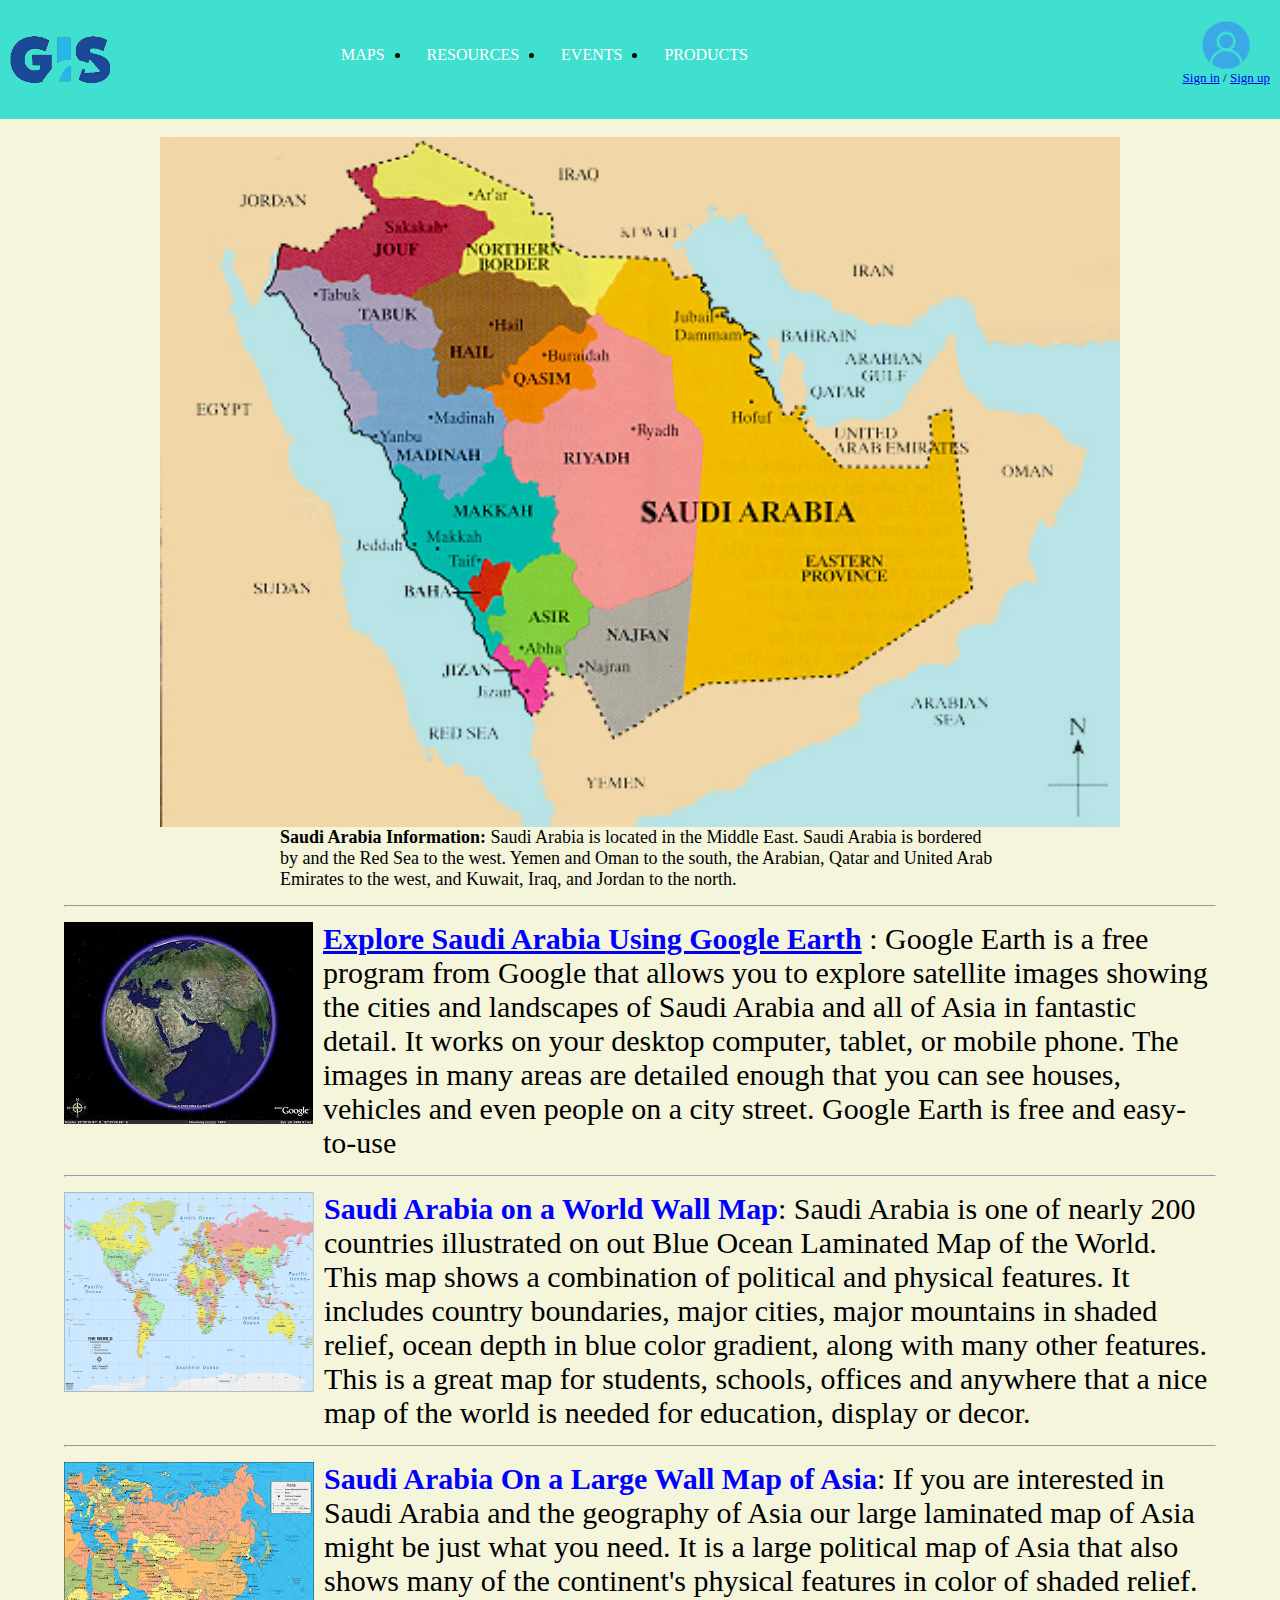
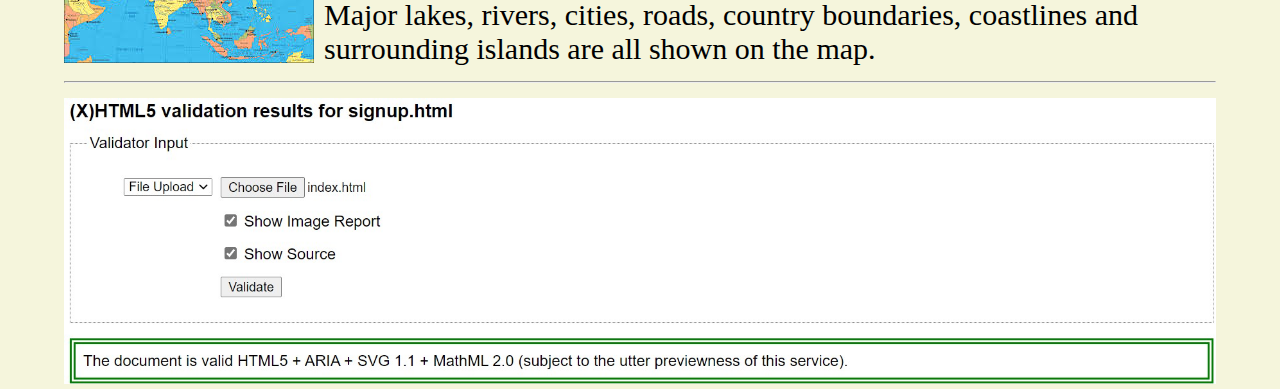
<file: index.html>
<!DOCTYPE html>
<html lang="en">
  <head>
    <meta charset="UTF-8" />
    <meta name="viewport" content="width=device-width, initial-scale=1.0" />
    <title>Home Page - GIS</title>
    <meta
      name="keywords"
      content="Saudi Arabia, KSA, Map, Asia, Google Earth, World Wall Map"
    />
    <meta
      name="description"
      content="this page view the map of Saudi Arabia and its cities and view them. also it view it in Google Earth and the World Wall Map."
    />
    <meta name="viewport" content="width=device-width, initial-scale=1.0" />
    <link rel="stylesheet" href="styles.css" />
  </head>
  <body>
    <header>
      <div class="header">
        <div class="left">
          <span title="GIS Home Page">
            <a href="index.html"
              ><img
                class="GIS-logo"
                src="images/GIS.jpg"
                alt="Image of GIS Logo"
            /></a>
          </span>
        </div>

        <div class="right">
          <img
            class="login-logo"
            src="images/login.jpg"
            alt="Image of login Logo"
          />
          <div class="right-down">
            <span title="Sign In">
              <a href="HTMLPages/signin.html">Sign in</a>
            </span>
            /
            <span title="Sign Up">
              <a href="HTMLPages/signup.html">Sign up</a>
            </span>
          </div>
        </div>

        <div class="center">
          <ul class="tabs">
            <li class="tab">
              <span title="Maps">
                <a href="index.html">MAPS</a>
              </span>
            </li>
            <li class="tab">
              <span title="Resources">
                <a href="index.html">RESOURCES</a>
              </span>
            </li>
            <li class="tab">
              <span title="Events">
                <a href="index.html">EVENTS</a>
              </span>
            </li>
            <li class="tab">
              <span title="Products">
                <a href="index.html">PRODUCTS</a>
              </span>
            </li>
          </ul>
        </div>
      </div>
    </header>

    <map name="image-map">
      <span title="Makkah City">
        <area
          shape="rect"
          coords="257,358,384,415"
          href="HTMLPages/Makkah.html"
          alt="Makkah"
        />
      </span>

      <span title="Ryiadh City">
        <area
          shape="rect"
          coords="457,273,517,303"
          href="HTMLPages/Riyadh.html"
          alt="Riyadh"
        />
      </span>

      <span title="Medina City">
        <area
          shape="rect"
          coords="214,258,332,297"
          href="HTMLPages/Medina.html"
          alt="Medina"
        />
      </span>
    </map>
    <br />
    <div class="mainP">
      <img
        style="display: block; text-align: end; width: 100%; height: 100%"
        src="images/sa.jpg"
        alt="Image of Map of Saudi Arabia"
        usemap="#image-map"
      />
      <div>
        <b>Saudi Arabia Information:</b> Saudi Arabia is located in the Middle
        East. Saudi Arabia is bordered by and the Red Sea to the west. Yemen and
        Oman to the south, the Arabian, Qatar and United Arab Emirates to the
        west, and Kuwait, Iraq, and Jordan to the north.
      </div>
    </div>

    <div class="GE">
      <hr />
      <span title="Saudi Arabia in Google Earth">
        <a
          href="https://earth.google.com/web/search/Saudi+Arabia/@24.078942,45.0741,882.06984854a,4346707.10691386d,35y,0h,0t,0r/data=CncaTRJHCiUweDE1ZTdiMzNmZTc5NTJhNDE6MHg1OTYwNTA0YmMyMWFiNjliGSAnTBjN4jdAIQCL_PohikZAKgxTYXVkaSBBcmFiaWEYAiABIiYKJAmZvxtZyHo_QBFrz4JLnJoewBk8cxM3aYtaQCGil2khuiMmwA"
          ><img
            src="images/google-earth.jpg"
            alt="Image of Saudi Arabia in Google Earth"
        /></a>
        <a
          href="https://earth.google.com/web/search/Saudi+Arabia/@24.078942,45.0741,882.06984854a,4346707.10691386d,35y,0h,0t,0r/data=CncaTRJHCiUweDE1ZTdiMzNmZTc5NTJhNDE6MHg1OTYwNTA0YmMyMWFiNjliGSAnTBjN4jdAIQCL_PohikZAKgxTYXVkaSBBcmFiaWEYAiABIiYKJAmZvxtZyHo_QBFrz4JLnJoewBk8cxM3aYtaQCGil2khuiMmwA"
          ><b style="color: blue">Explore Saudi Arabia Using Google Earth</b></a
        >
      </span>
      : Google Earth is a free program from Google that allows you to explore
      satellite images showing the cities and landscapes of Saudi Arabia and all
      of Asia in fantastic detail. It works on your desktop computer, tablet, or
      mobile phone. The images in many areas are detailed enough that you can
      see houses, vehicles and even people on a city street. Google Earth is
      free and easy-to-use
      <hr />

      <img
        id="WWM"
        src="images/WorldWallMap.jpg"
        alt="Image of The World Wall Map"
      />
      <b style="color: blue">Saudi Arabia on a World Wall Map</b>: Saudi Arabia
      is one of nearly 200 countries illustrated on out Blue Ocean Laminated Map
      of the World. This map shows a combination of political and physical
      features. It includes country boundaries, major cities, major mountains in
      shaded relief, ocean depth in blue color gradient, along with many other
      features. This is a great map for students, schools, offices and anywhere
      that a nice map of the world is needed for education, display or decor.

      <hr />

      <img src="images/asia.jpg" alt="Image of Large Wall Map of Asia" />
      <b style="color: blue">Saudi Arabia On a Large Wall Map of Asia</b>: If
      you are interested in Saudi Arabia and the geography of Asia our large
      laminated map of Asia might be just what you need. It is a large political
      map of Asia that also shows many of the continent's physical features in
      color of shaded relief. Major lakes, rivers, cities, roads, country
      boundaries, coastlines and surrounding islands are all shown on the map.

      <hr />
      <footer>
        <img
          style="display: block; width: 100%; height: 100%"
          src="images/validate_index.jpg"
          alt="Image of the validate of this HTML page"
        />
      </footer>
    </div>
  </body>
</html>
</file>
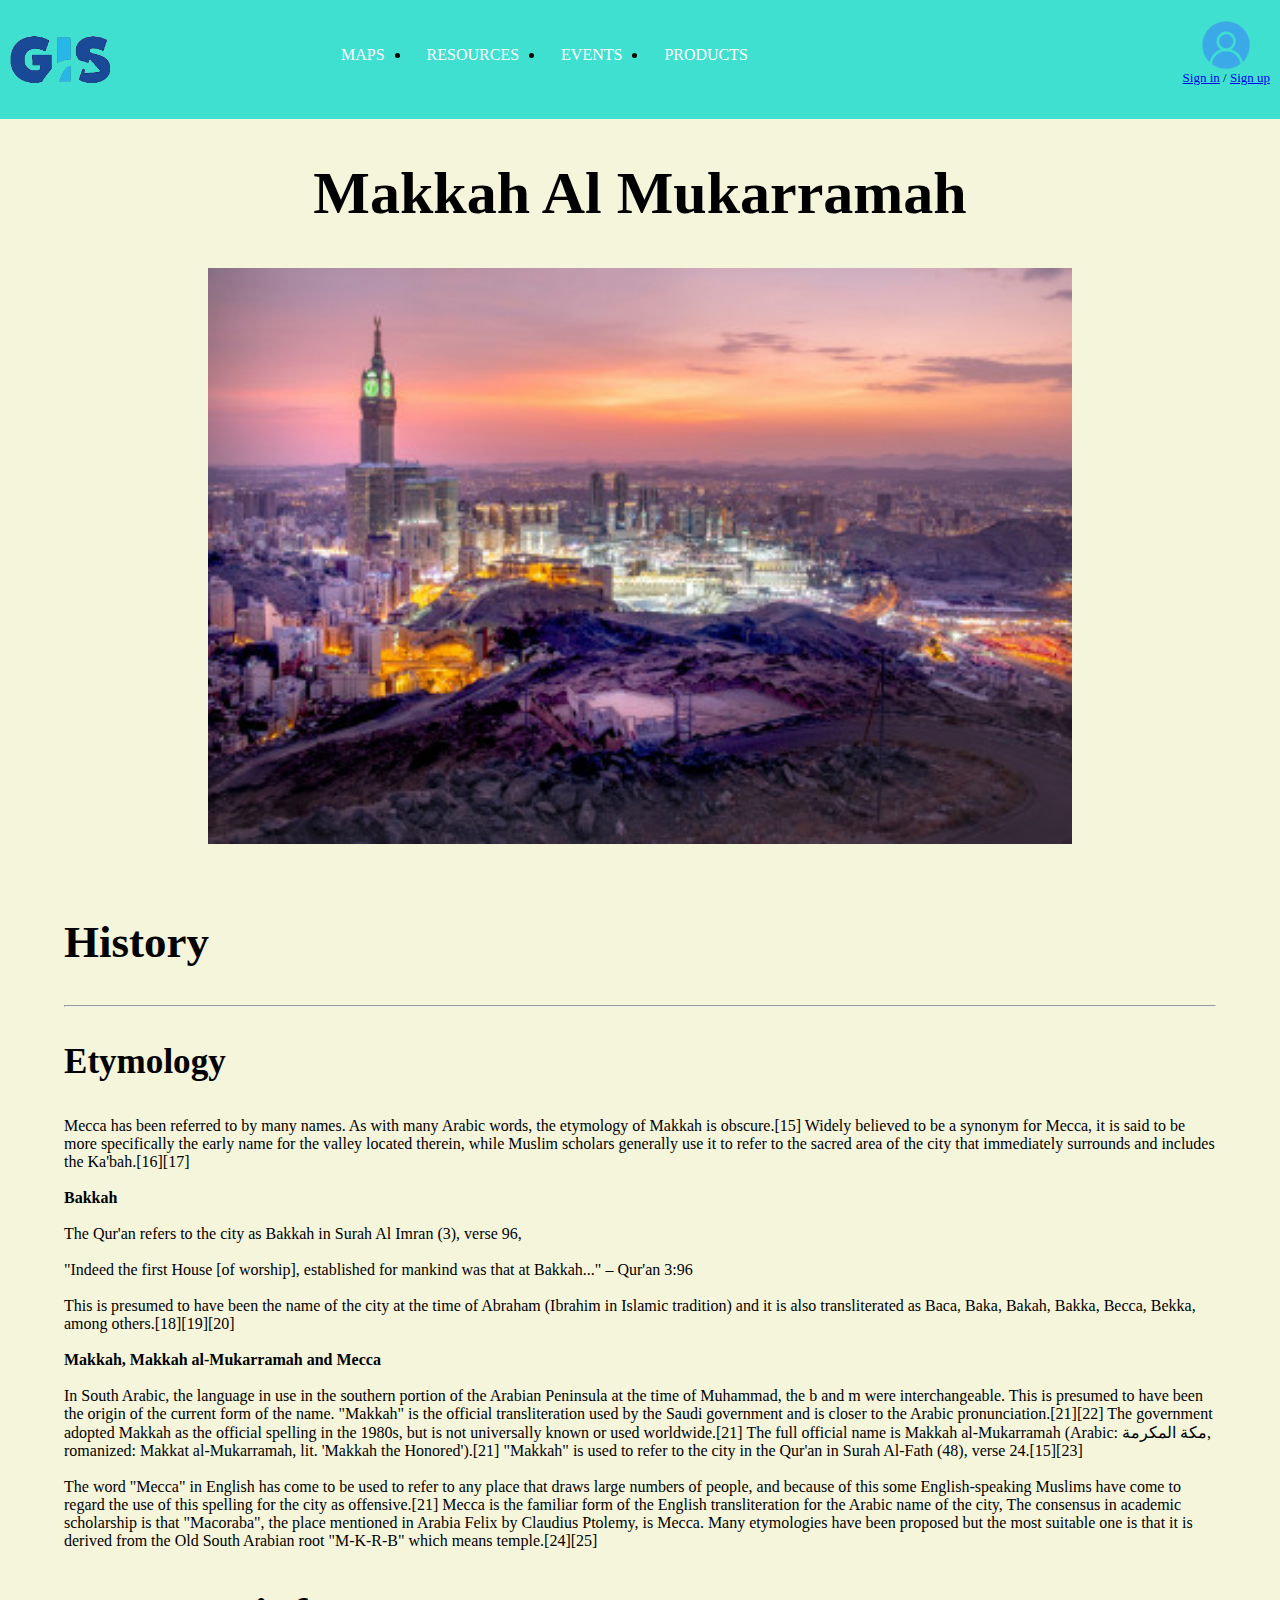
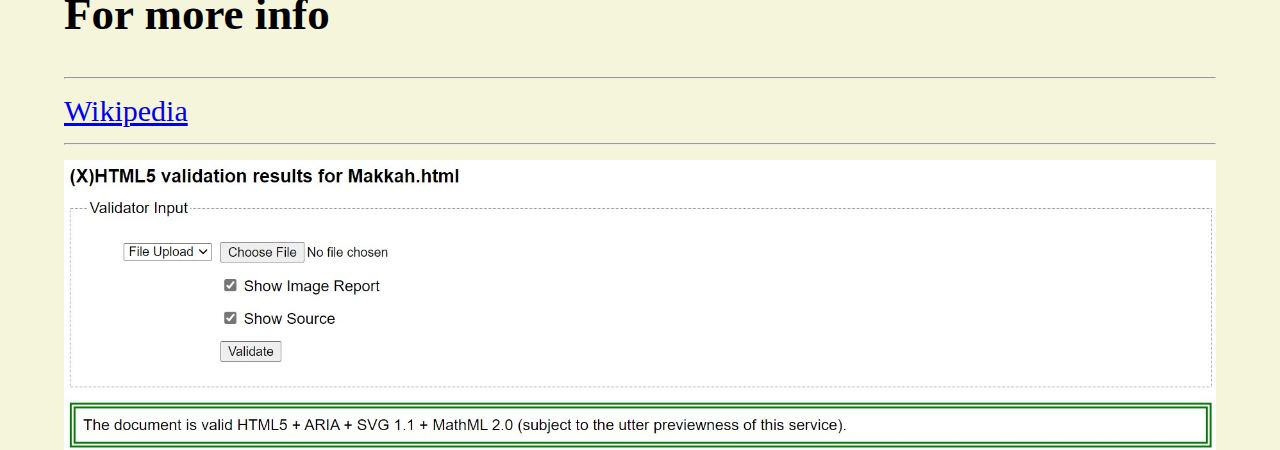
<file: HTMLPages/Makkah.html>
<!DOCTYPE html>
<html lang="en">
  <head>
    <meta charset="UTF-8" />
    <meta name="viewport" content="width=device-width, initial-scale=1.0" />
    <title>Makkah City - GIS</title>
    <meta
      name="keywords"
      content="Saudi Arabia, KSA, Makkah, Map, Asia, Google Earth, World Wall Map"
    />
    <meta
      name="description"
      content="this page view Makkah City in Saudi Arabia and its cities and view them. also it view it in Google Earth and the World Wall Map."
    />
    <meta name="viewport" content="width=device-width, initial-scale=1.0" />
    <link rel="stylesheet" href="../styles.css" />
  </head>
  <body>
    <header>
      <div class="header">
        <div class="left">
          <span title="GIS Home Page">
            <a href="../index.html"
              ><img class="GIS-logo" src="../images/GIS.jpg" alt="GIS Logo"
            /></a>
          </span>
        </div>

        <div class="right">
          <img class="login-logo" src="../images/login.jpg" alt="login Logo" />
          <div class="right-down">
            <span title="Sign In">
              <a href="signin.html">Sign in</a>
            </span>
            /
            <span title="Sign Up">
              <a href="signup.html">Sign up</a>
            </span>
          </div>
        </div>

        <div class="center">
          <ul class="tabs">
            <li class="tab">
              <span title="Maps">
                <a href="../index.html">MAPS</a>
              </span>
            </li>
            <li class="tab">
              <span title="Resources">
                <a href="../index.html">RESOURCES</a>
              </span>
            </li>
            <li class="tab">
              <span title="Events">
                <a href="../index.html">EVENTS</a>
              </span>
            </li>
            <li class="tab">
              <span title="Products">
                <a href="../index.html">PRODUCTS</a>
              </span>
            </li>
          </ul>
        </div>
      </div>
    </header>

    <div class="top">
      <h1>Makkah Al Mukarramah</h1>
      <img
        src="../images/Makkah.jpg"
        alt="Image of Makkah and the Kaabah and the clock tower"
      />
      <br />
    </div>

    <div class="topics">
      <h2>History</h2>
      <hr />
      <h3>Etymology</h3>

      <p>
        Mecca has been referred to by many names. As with many Arabic words, the
        etymology of Makkah is obscure.[15] Widely believed to be a synonym for
        Mecca, it is said to be more specifically the early name for the valley
        located therein, while Muslim scholars generally use it to refer to the
        sacred area of the city that immediately surrounds and includes the
        Ka'bah.[16][17]
        <br />
        <br />
        <b> Bakkah </b>
        <br />
        <br />
        The Qur'an refers to the city as Bakkah in Surah Al Imran (3), verse 96,
        <br />
        <br />

        "Indeed the first House [of worship], established for mankind was that
        at Bakkah..." – Qur'an 3:96

        <br />
        <br />
        This is presumed to have been the name of the city at the time of
        Abraham (Ibrahim in Islamic tradition) and it is also transliterated as
        Baca, Baka, Bakah, Bakka, Becca, Bekka, among others.[18][19][20]
        <br />
        <br />
        <b> Makkah, Makkah al-Mukarramah and Mecca </b>
        <br />
        <br />
        In South Arabic, the language in use in the southern portion of the
        Arabian Peninsula at the time of Muhammad, the b and m were
        interchangeable. This is presumed to have been the origin of the current
        form of the name. "Makkah" is the official transliteration used by the
        Saudi government and is closer to the Arabic pronunciation.[21][22] The
        government adopted Makkah as the official spelling in the 1980s, but is
        not universally known or used worldwide.[21] The full official name is
        Makkah al-Mukarramah (Arabic: مكة المكرمة‎, romanized: Makkat
        al-Mukarramah, lit. 'Makkah the Honored').[21] "Makkah" is used to refer
        to the city in the Qur'an in Surah Al-Fath (48), verse 24.[15][23]
        <br />
        <br />

        The word "Mecca" in English has come to be used to refer to any place
        that draws large numbers of people, and because of this some
        English-speaking Muslims have come to regard the use of this spelling
        for the city as offensive.[21] Mecca is the familiar form of the English
        transliteration for the Arabic name of the city, The consensus in
        academic scholarship is that "Macoraba", the place mentioned in Arabia
        Felix by Claudius Ptolemy, is Mecca. Many etymologies have been proposed
        but the most suitable one is that it is derived from the Old South
        Arabian root "M-K-R-B" which means temple.[24][25]
      </p>

      <h2>For more info</h2>
      <hr />
      <footer>
        <a href="https://en.wikipedia.org/wiki/Mecca">Wikipedia</a>
        <br />
        <hr />
        <img
          style="display: block; width: 100%; height: 100%"
          src="../images/validate_Makkah.jpg"
          alt="Image of the validate of this HTML page"
        />
      </footer>
    </div>
  </body>
</html>
</file>
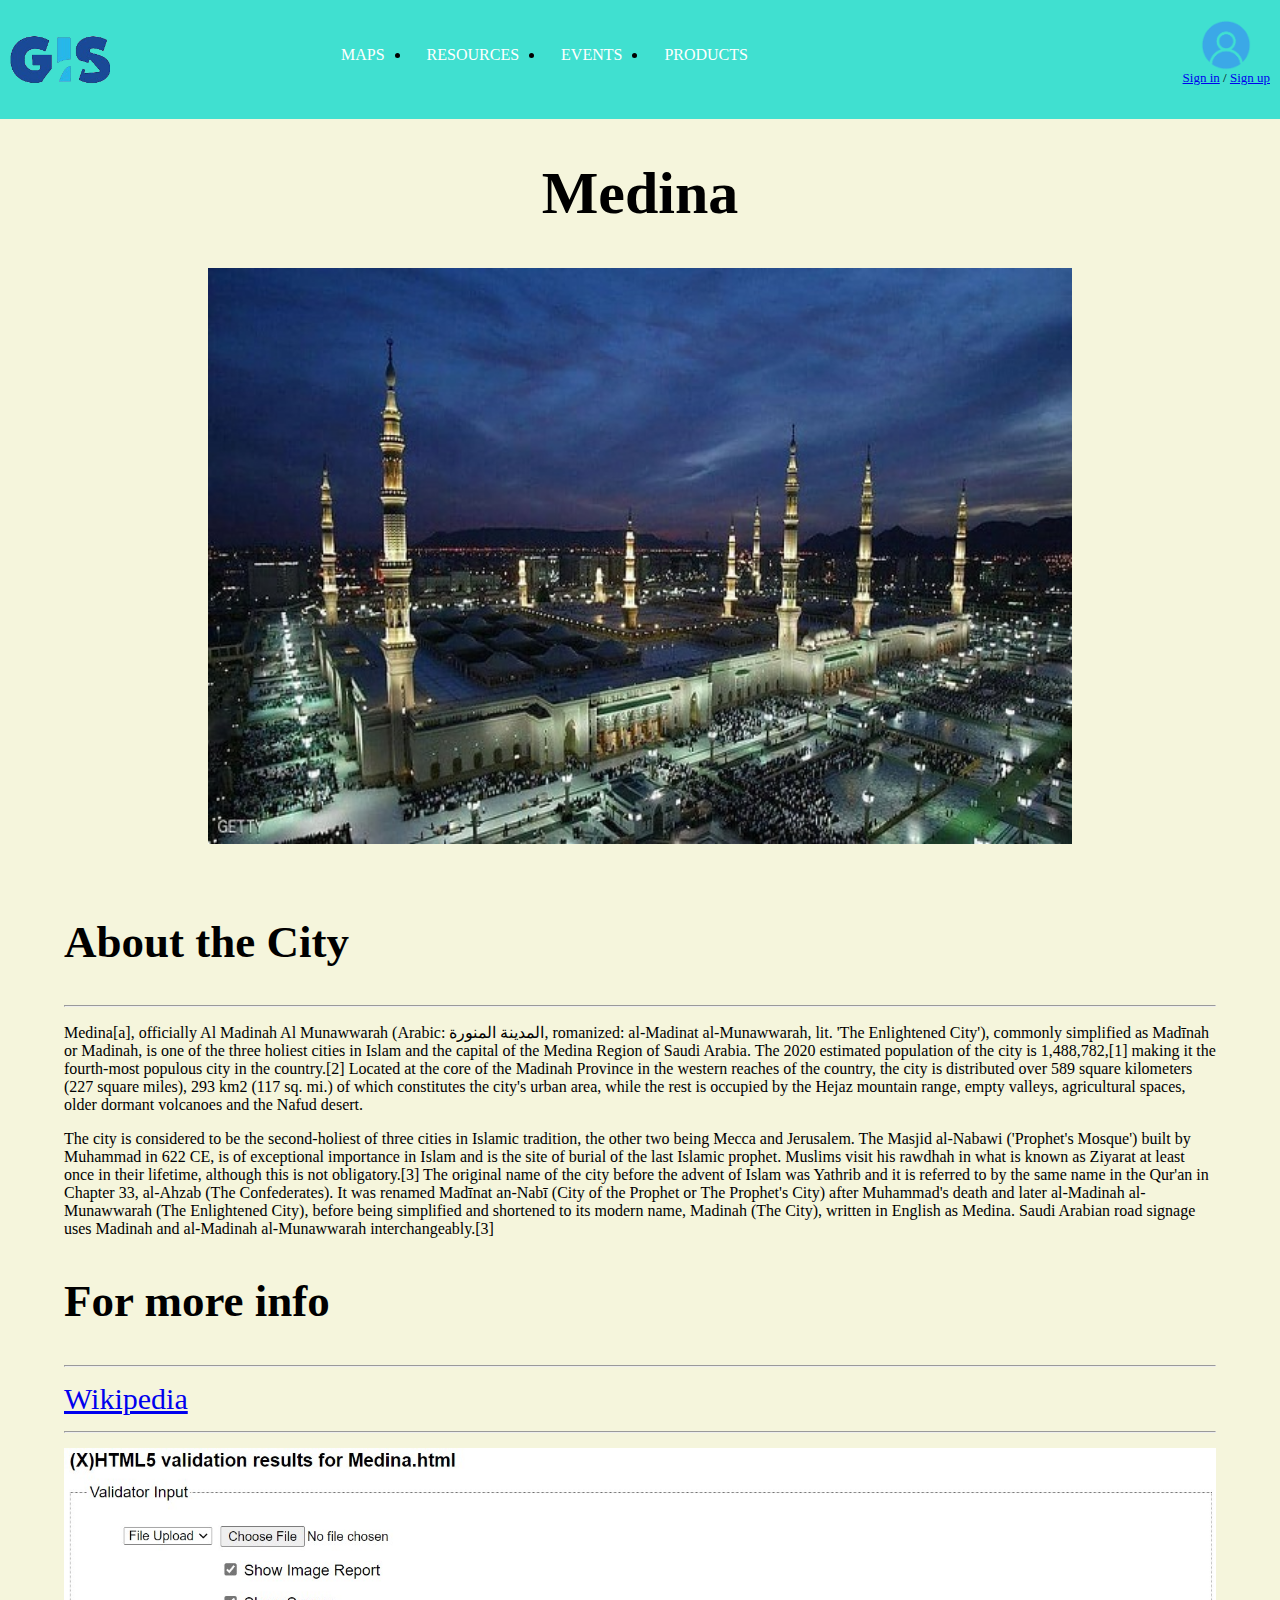
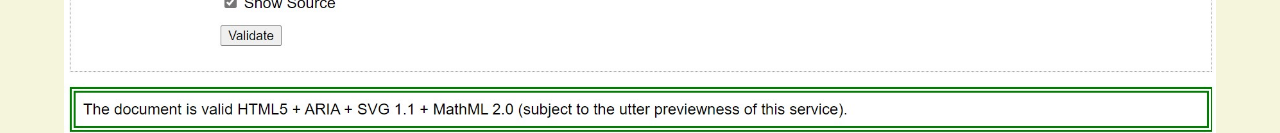
<file: HTMLPages/Medina.html>
<!DOCTYPE html>
<html lang="en">
  <head>
    <meta charset="UTF-8" />
    <meta name="viewport" content="width=device-width, initial-scale=1.0" />
    <title>Medina City - GIS</title>
    <meta
      name="keywords"
      content="Saudi Arabia, KSA, Medina, Map, Asia, Google Earth, World Wall Map"
    />
    <meta
      name="description"
      content="this page view Medina City in Saudi Arabia and its cities and view them. also it view it in Google Earth and the World Wall Map."
    />
    <meta name="viewport" content="width=device-width, initial-scale=1.0" />
    <link rel="stylesheet" href="../styles.css" />
  </head>
  <body>
    <header>
      <div class="header">
        <div class="left">
          <span title="GIS Home Page">
            <a href="../index.html"
              ><img class="GIS-logo" src="../images/GIS.jpg" alt="GIS Logo"
            /></a>
          </span>
        </div>

        <div class="right">
          <img class="login-logo" src="../images/login.jpg" alt="login Logo" />
          <div class="right-down">
            <span title="Sign In">
              <a href="signin.html">Sign in</a>
            </span>
            /
            <span title="Sign Up">
              <a href="signup.html">Sign up</a>
            </span>
          </div>
        </div>

        <div class="center">
          <ul class="tabs">
            <li class="tab">
              <span title="Maps">
                <a href="../index.html">MAPS</a>
              </span>
            </li>
            <li class="tab">
              <span title="Resources">
                <a href="../index.html">RESOURCES</a>
              </span>
            </li>
            <li class="tab">
              <span title="Events">
                <a href="../index.html">EVENTS</a>
              </span>
            </li>
            <li class="tab">
              <span title="Products">
                <a href="../index.html">PRODUCTS</a>
              </span>
            </li>
          </ul>
        </div>
      </div>
    </header>

    <div class="top">
      <h1>Medina</h1>
      <img
        src="../images/Medina.jpg"
        alt="Image of Medina and the Kaabah and the clock tower"
      />
      <br />
    </div>

    <div class="topics">
      <h2>About the City</h2>
      <hr />

      <p>
        Medina[a], officially Al Madinah Al Munawwarah (Arabic: المدينة
        المنورة‎, romanized: al-Madinat al-Munawwarah, lit. 'The Enlightened
        City'), commonly simplified as Madīnah or Madinah, is one of the three
        holiest cities in Islam and the capital of the Medina Region of Saudi
        Arabia. The 2020 estimated population of the city is 1,488,782,[1]
        making it the fourth-most populous city in the country.[2] Located at
        the core of the Madinah Province in the western reaches of the country,
        the city is distributed over 589 square kilometers (227 square miles),
        293 km2 (117 sq. mi.) of which constitutes the city's urban area, while
        the rest is occupied by the Hejaz mountain range, empty valleys,
        agricultural spaces, older dormant volcanoes and the Nafud desert.
      </p>
      <p>
        The city is considered to be the second-holiest of three cities in
        Islamic tradition, the other two being Mecca and Jerusalem. The Masjid
        al-Nabawi ('Prophet's Mosque') built by Muhammad in 622 CE, is of
        exceptional importance in Islam and is the site of burial of the last
        Islamic prophet. Muslims visit his rawdhah in what is known as Ziyarat
        at least once in their lifetime, although this is not obligatory.[3] The
        original name of the city before the advent of Islam was Yathrib and it
        is referred to by the same name in the Qur'an in Chapter 33, al-Ahzab
        (The Confederates). It was renamed Madīnat an-Nabī (City of the Prophet
        or The Prophet's City) after Muhammad's death and later al-Madinah
        al-Munawwarah (The Enlightened City), before being simplified and
        shortened to its modern name, Madinah (The City), written in English as
        Medina. Saudi Arabian road signage uses Madinah and al-Madinah
        al-Munawwarah interchangeably.[3]
      </p>

      <h2>For more info</h2>
      <hr />
      <footer>
        <a href="https://en.wikipedia.org/wiki/Medina">Wikipedia</a>
        <br />
        <hr />
        <img
          style="display: block; width: 100%; height: 100%"
          src="../images/validate_Medina.jpg"
          alt="Image of the validate of this HTML page"
        />
      </footer>
    </div>
  </body>
</html>
</file>
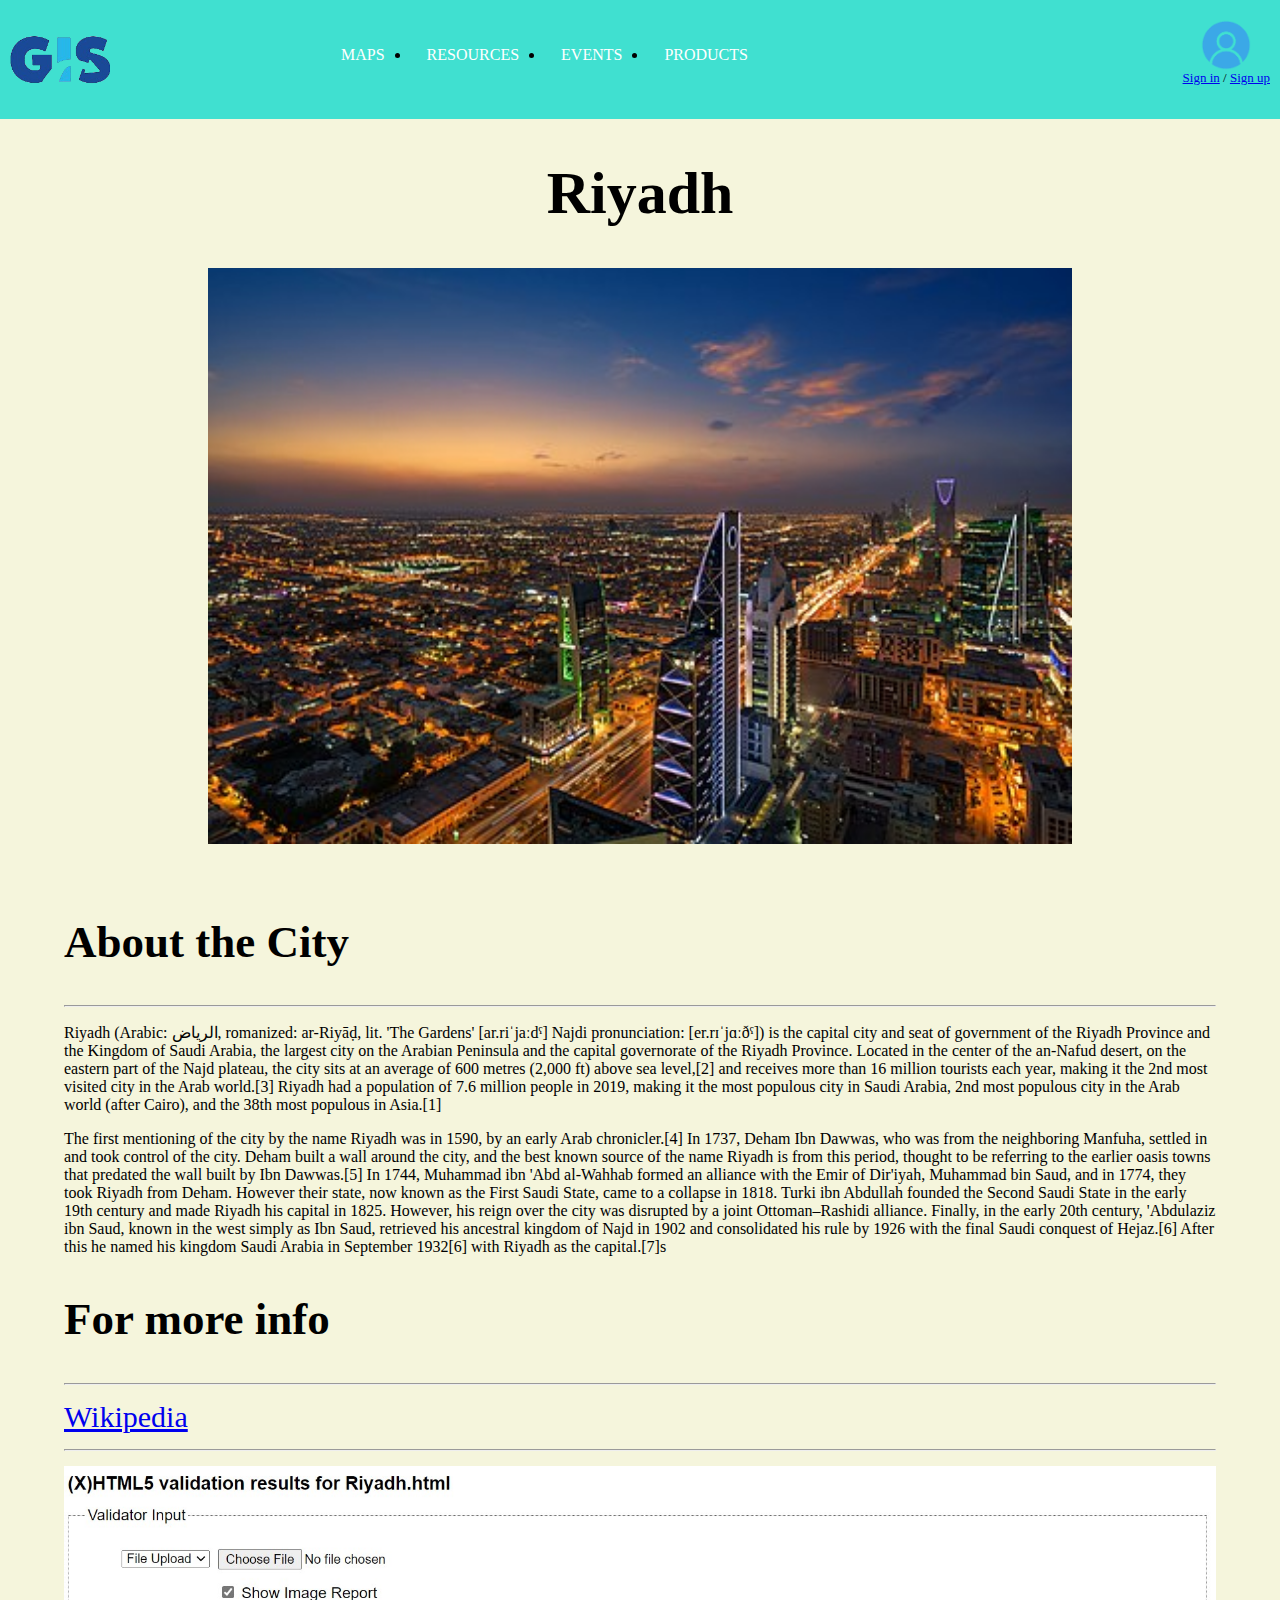
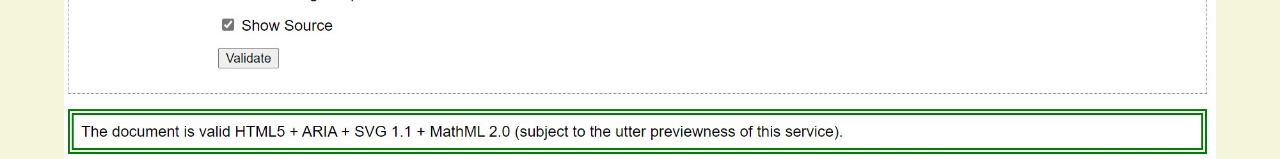
<file: HTMLPages/Riyadh.html>
<!DOCTYPE html>
<html lang="en">
  <head>
    <meta charset="UTF-8" />
    <meta name="viewport" content="width=device-width, initial-scale=1.0" />
    <title>Riyadh City - GIS</title>
    <meta
      name="keywords"
      content="Saudi Arabia, KSA, Riyadh, Map, Asia, Google Earth, World Wall Map"
    />
    <meta
      name="description"
      content="this page view Riyadh City in Saudi Arabia and its cities and view them. also it view it in Google Earth and the World Wall Map."
    />
    <meta name="viewport" content="width=device-width, initial-scale=1.0" />
    <link rel="stylesheet" href="../styles.css" />
  </head>
  <body>
    <header>
      <div class="header">
        <div class="left">
          <span title="GIS Home Page">
            <a href="../index.html"
              ><img class="GIS-logo" src="../images/GIS.jpg" alt="GIS Logo"
            /></a>
          </span>
        </div>

        <div class="right">
          <img class="login-logo" src="../images/login.jpg" alt="login Logo" />
          <div class="right-down">
            <span title="Sign In">
              <a href="signin.html">Sign in</a>
            </span>
            /
            <span title="Sign Up">
              <a href="signup.html">Sign up</a>
            </span>
          </div>
        </div>

        <div class="center">
          <ul class="tabs">
            <li class="tab">
              <span title="Maps">
                <a href="../index.html">MAPS</a>
              </span>
            </li>
            <li class="tab">
              <span title="Resources">
                <a href="../index.html">RESOURCES</a>
              </span>
            </li>
            <li class="tab">
              <span title="Events">
                <a href="../index.html">EVENTS</a>
              </span>
            </li>
            <li class="tab">
              <span title="Products">
                <a href="../index.html">PRODUCTS</a>
              </span>
            </li>
          </ul>
        </div>
      </div>
    </header>

    <div class="top">
      <h1>Riyadh</h1>
      <img src="../images/Riyadh.jpg" alt="Image of Ryiadh City" />
      <br />
    </div>

    <div class="topics">
      <h2>About the City</h2>
      <hr />
      <p>
        Riyadh (Arabic: الرياض‎, romanized: ar-Riyāḍ, lit. 'The Gardens'
        [ar.riˈjaːdˤ] Najdi pronunciation: [er.rɪˈjɑːðˤ]) is the capital city
        and seat of government of the Riyadh Province and the Kingdom of Saudi
        Arabia, the largest city on the Arabian Peninsula and the capital
        governorate of the Riyadh Province. Located in the center of the
        an-Nafud desert, on the eastern part of the Najd plateau, the city sits
        at an average of 600 metres (2,000 ft) above sea level,[2] and receives
        more than 16 million tourists each year, making it the 2nd most visited
        city in the Arab world.[3] Riyadh had a population of 7.6 million people
        in 2019, making it the most populous city in Saudi Arabia, 2nd most
        populous city in the Arab world (after Cairo), and the 38th most
        populous in Asia.[1]
      </p>
      <p>
        The first mentioning of the city by the name Riyadh was in 1590, by an
        early Arab chronicler.[4] In 1737, Deham Ibn Dawwas, who was from the
        neighboring Manfuha, settled in and took control of the city. Deham
        built a wall around the city, and the best known source of the name
        Riyadh is from this period, thought to be referring to the earlier oasis
        towns that predated the wall built by Ibn Dawwas.[5] In 1744, Muhammad
        ibn 'Abd al-Wahhab formed an alliance with the Emir of Dir'iyah,
        Muhammad bin Saud, and in 1774, they took Riyadh from Deham. However
        their state, now known as the First Saudi State, came to a collapse in
        1818. Turki ibn Abdullah founded the Second Saudi State in the early
        19th century and made Riyadh his capital in 1825. However, his reign
        over the city was disrupted by a joint Ottoman–Rashidi alliance.
        Finally, in the early 20th century, 'Abdulaziz ibn Saud, known in the
        west simply as Ibn Saud, retrieved his ancestral kingdom of Najd in 1902
        and consolidated his rule by 1926 with the final Saudi conquest of
        Hejaz.[6] After this he named his kingdom Saudi Arabia in September
        1932[6] with Riyadh as the capital.[7]s
      </p>

      <h2>For more info</h2>
      <hr />
      <footer>
        <a href="https://en.wikipedia.org/wiki/Riyadh">Wikipedia</a>
        <br />
        <hr />
        <img
          style="display: block; width: 100%; height: 100%"
          src="../images/validate_Riyadh.jpg"
          alt="Image of the validate of this HTML page"
        />
      </footer>
    </div>
  </body>
</html>
</file>
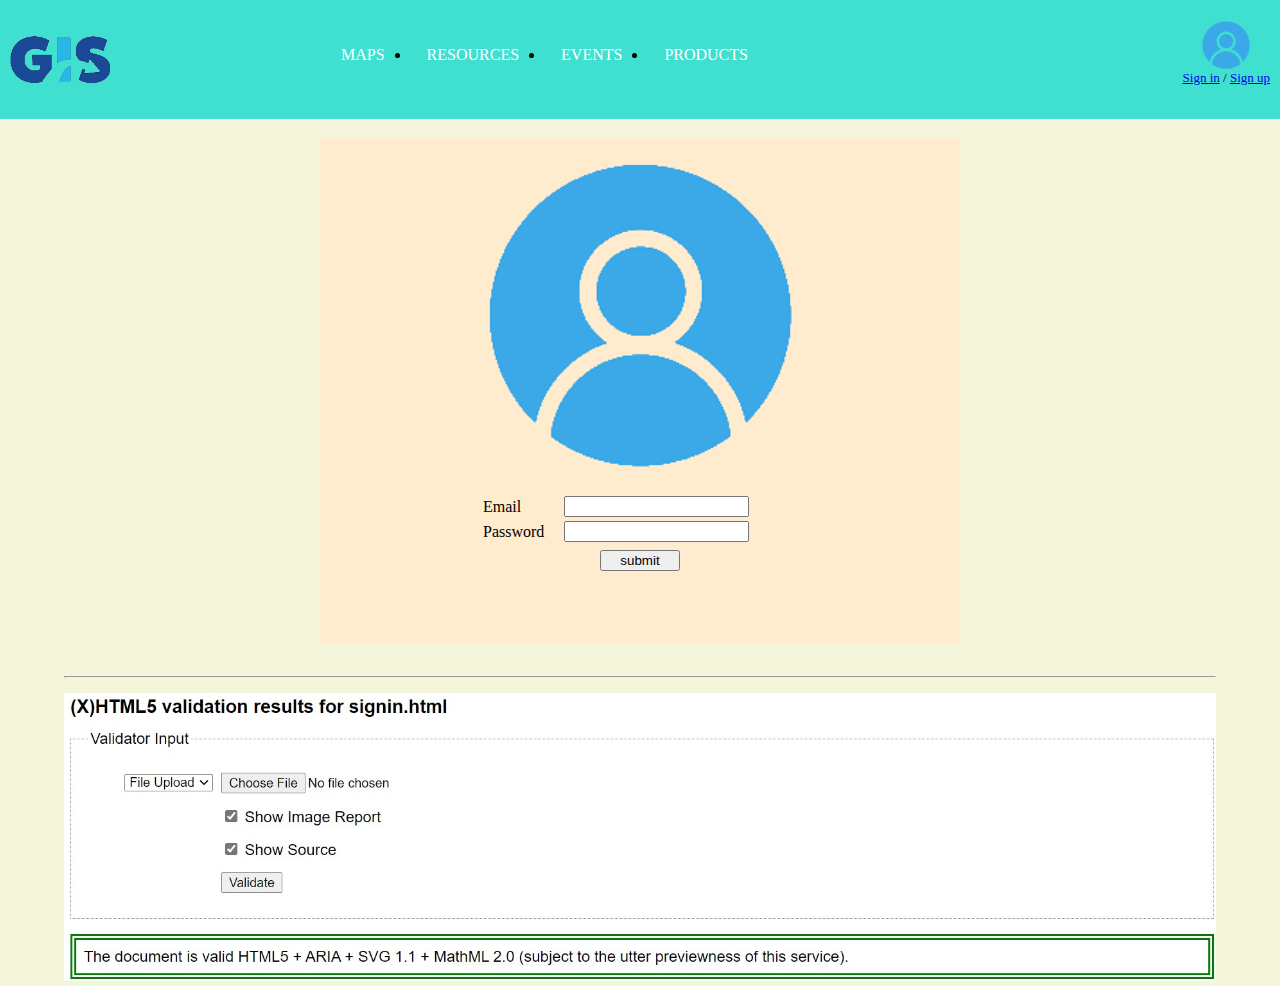
<file: HTMLPages/signin.html>
<!DOCTYPE html>
<html lang="en">
  <head>
    <meta charset="UTF-8" />
    <meta name="viewport" content="width=device-width, initial-scale=1.0" />
    <title>Sign In - GIS</title>
    <meta
      name="keywords"
      content="Saudi Arabia, KSA, Map, Asia, Google Earth, World Wall Map, Sign In"
    />
    <meta
      name="description"
      content="this is sign in page to a website to view the map of Saudi Arabia and its cities and view them. also it view it in Google Earth and the World Wall Map."
    />
    <link rel="stylesheet" href="../styles.css" />
  </head>
  <body>
    <header>
      <div class="header">
        <div class="left">
          <span title="GIS Home Page">
            <a href="../index.html"
              ><img class="GIS-logo" src="../images/GIS.jpg" alt="GIS Logo"
            /></a>
          </span>
        </div>

        <div class="right">
          <img class="login-logo" src="../images/login.jpg" alt="login Logo" />
          <div class="right-down">
            <span title="Sign In">
              <a href="signin.html">Sign in</a>
            </span>
            /
            <span title="Sign Up">
              <a href="signup.html">Sign up</a>
            </span>
          </div>
        </div>

        <div class="center">
          <ul class="tabs">
            <li class="tab">
              <span title="Maps">
                <a href="../index.html">MAPS</a>
              </span>
            </li>
            <li class="tab">
              <span title="Resources">
                <a href="../index.html">RESOURCES</a>
              </span>
            </li>
            <li class="tab">
              <span title="Events">
                <a href="../index.html">EVENTS</a>
              </span>
            </li>
            <li class="tab">
              <span title="Products">
                <a href="../index.html">PRODUCTS</a>
              </span>
            </li>
          </ul>
        </div>
      </div>
    </header>

    <br />
    <div class="sign-box">
      <br />
      <img src="../images/login.jpg" alt="login Logo" />
      <br />
      <form action="../index.html" method="post">
        <table>
          <tr>
            <td>
              <label>Email</label>
            </td>
            <td>
              <input type="email" name="Email" id="1" />
            </td>
          </tr>
          <tr>
            <td>
              <label>Password</label>
            </td>
            <td>
              <input type="password" name="Password" id="2" />
            </td>
          </tr>
        </table>

        <span title="Submit">
          <input
            type="submit"
            value="submit"
            style="
              display: block;
              margin-left: auto;
              margin-right: auto;
              width: 25%;
              margin-top: 5px;
            "
          />
        </span>
      </form>
      <br />
      <br />
      <br />
      <br />
    </div>

    <br />

    <div class="GE">
      <hr />
      <footer>
        <img
          style="display: block; width: 100%; height: 100%"
          src="../images/validate_signin.jpg"
          alt="the validate of this HTML page"
        />
      </footer>
    </div>
  </body>
</html>
</file>
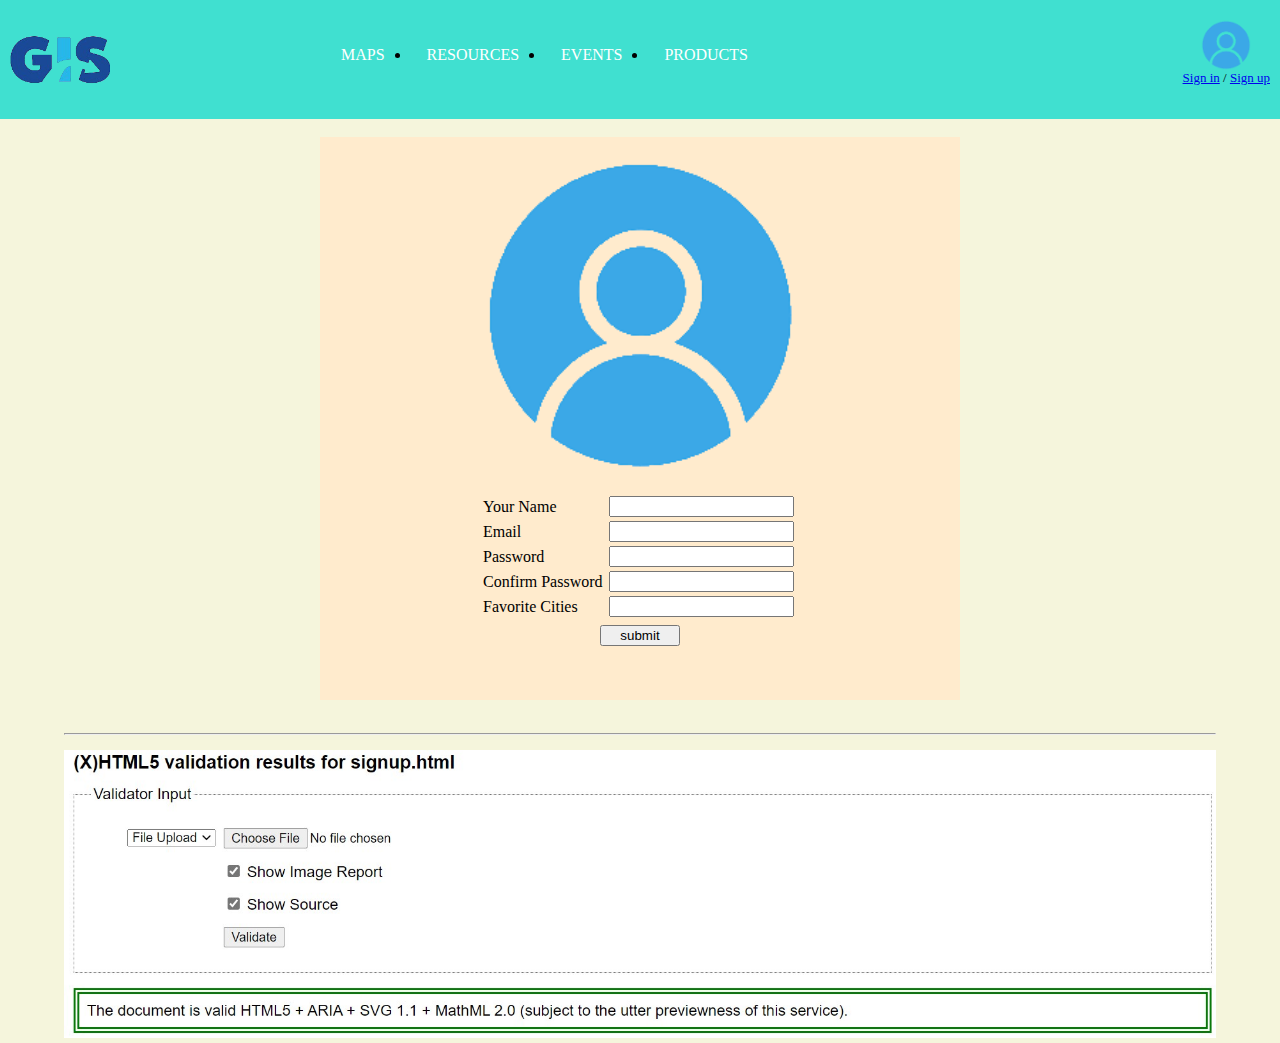
<file: HTMLPages/signup.html>
<!DOCTYPE html>
<html lang="en">
  <head>
    <meta charset="UTF-8" />
    <meta name="viewport" content="width=device-width, initial-scale=1.0" />
    <title>Sign In - GIS</title>
    <meta
      name="keywords"
      content="Saudi Arabia, KSA, Map, Asia, Google Earth, World Wall Map, Sign Up"
    />
    <meta
      name="description"
      content="this is sign up page to a website to view the map of Saudi Arabia and its cities and view them. also it view it in Google Earth and the World Wall Map."
    />
    <link rel="stylesheet" href="../styles.css" />
  </head>
  <body>
    <header>
      <div class="header">
        <div class="left">
          <span title="GIS Home Page">
            <a href="../index.html"
              ><img class="GIS-logo" src="../images/GIS.jpg" alt="GIS Logo"
            /></a>
          </span>
        </div>

        <div class="right">
          <img class="login-logo" src="../images/login.jpg" alt="login Logo" />
          <div class="right-down">
            <span title="Sign In">
              <a href="signin.html">Sign in</a>
            </span>
            /
            <span title="Sign Up">
              <a href="signup.html">Sign up</a>
            </span>
          </div>
        </div>

        <div class="center">
          <ul class="tabs">
            <li class="tab">
              <span title="Maps">
                <a href="../index.html">MAPS</a>
              </span>
            </li>
            <li class="tab">
              <span title="Resources">
                <a href="../index.html">RESOURCES</a>
              </span>
            </li>
            <li class="tab">
              <span title="Events">
                <a href="../index.html">EVENTS</a>
              </span>
            </li>
            <li class="tab">
              <span title="Products">
                <a href="../index.html">PRODUCTS</a>
              </span>
            </li>
          </ul>
        </div>
      </div>
    </header>
    <br />
    <div class="sign-box">
      <br />
      <img src="../images/login.jpg" alt="login Logo" />
      <br />
      <form
        action="../index.html"
        method="post"
        style="
          display: block;
          margin-left: auto;
          margin-right: auto;
          width: 50%;
        "
      >
        <table>
          <tr>
            <td>
              <label>Your Name</label>
            </td>
            <td>
              <input type="text" name="name" id="1" />
            </td>
          </tr>
          <tr>
            <td>
              <label>Email</label>
            </td>
            <td>
              <input type="email" name="email" id="2" />
            </td>
          </tr>
          <tr>
            <td>
              <label>Password</label>
            </td>
            <td>
              <input type="password" name="password" id="3" />
            </td>
          </tr>
          <tr>
            <td>
              <label>Confirm Password</label>
            </td>
            <td>
              <input type="password" name="Confirm password" id="4" />
            </td>
          </tr>
          <tr>
            <td>
              <label>Favorite Cities</label>
            </td>
            <td>
              <input type="text" name="Favorite Cities" />
            </td>
          </tr>
        </table>
        <span title="Submit">
          <input
            type="submit"
            value="submit"
            style="
              display: block;
              margin-left: auto;
              margin-right: auto;
              width: 25%;
              margin-top: 5px;
            "
          />
        </span>
        <br />
        <br />
        <br />
      </form>
    </div>

    <br />
    <div class="GE">
      <hr />
      <footer>
        <img
          style="display: block; width: 100%; height: 100%"
          src="../images/validate_signup.jpg"
          alt="the validate of this HTML page"
        />
      </footer>
    </div>
  </body>
</html>
</file>
<file: styles.css>
body {
  margin: 0;
  background-color: beige;
  padding: 0;
}
table {
  width: 100%;
  height: 100%;
}

.header {
  overflow: hidden;
  background-color: turquoise;
  padding: 20px 10px;
}

.left {
  float: left;
}

.right {
  float: right;
}

.login-logo {
  height: 50px;
  width: 50px;
  margin-left: auto;
  margin-right: auto;
  display: block;
}

.GIS-logo {
  height: 75px;
  width: 100px;
}

.center {
  margin: auto;
  width: 50%;
  padding: 10px;
}

.tabs {
  margin: 0;
  padding: 1;
  padding-left: 0;
  overflow: hidden;
}
.tab {
  float: left;
  padding-left: 0;
  padding-right: 10px;
}

.tab a {
  display: block;
  color: white;
  text-align: center;
  padding: 16px;
  text-decoration: none;
}

.right-down {
  font-size: small;
}

.sign-box {
  margin: auto;
  width: 50%;
  padding-left: auto;
  padding-right: auto;
  border: 3px;
  background-color: blanchedalmond;
}

.sign-box img {
  display: block;
  margin-left: auto;
  margin-right: auto;
  width: 50%;
}

.sign-box form {
  display: block;
  margin-left: auto;
  margin-right: auto;
  width: 50%;
}

.mainP {
  margin: auto;
  width: 75%;
  padding-left: auto;
  padding-right: auto;
}

.mainP div {
  margin: auto;
  width: 75%;
  padding-left: auto;
  padding-right: auto;
  font-size: 18px;
}

.GE {
  display: block;
  margin: auto;
  width: 90%;
  padding-left: auto;
  padding-right: auto;
  font-size: 30px;
}

.GE img {
  float: left;
  margin-right: 10px;
  margin-bottom: 5px;
}

#WWM {
  float: left;
  width: 250px;
  height: 200px;
}

.top {
  display: block;
  margin: auto;
  width: 90%;
  padding-left: auto;
  padding-right: auto;
  font-size: 30px;
  text-align: center;
}

.top img {
  display: block;
  margin: auto;
  width: 75%;
}

.topics {
  display: block;
  margin: auto;
  width: 90%;
  padding-left: auto;
  padding-right: auto;
  font-size: 30px;
}

.topics p {
  font-size: 16px;
}
</file>
